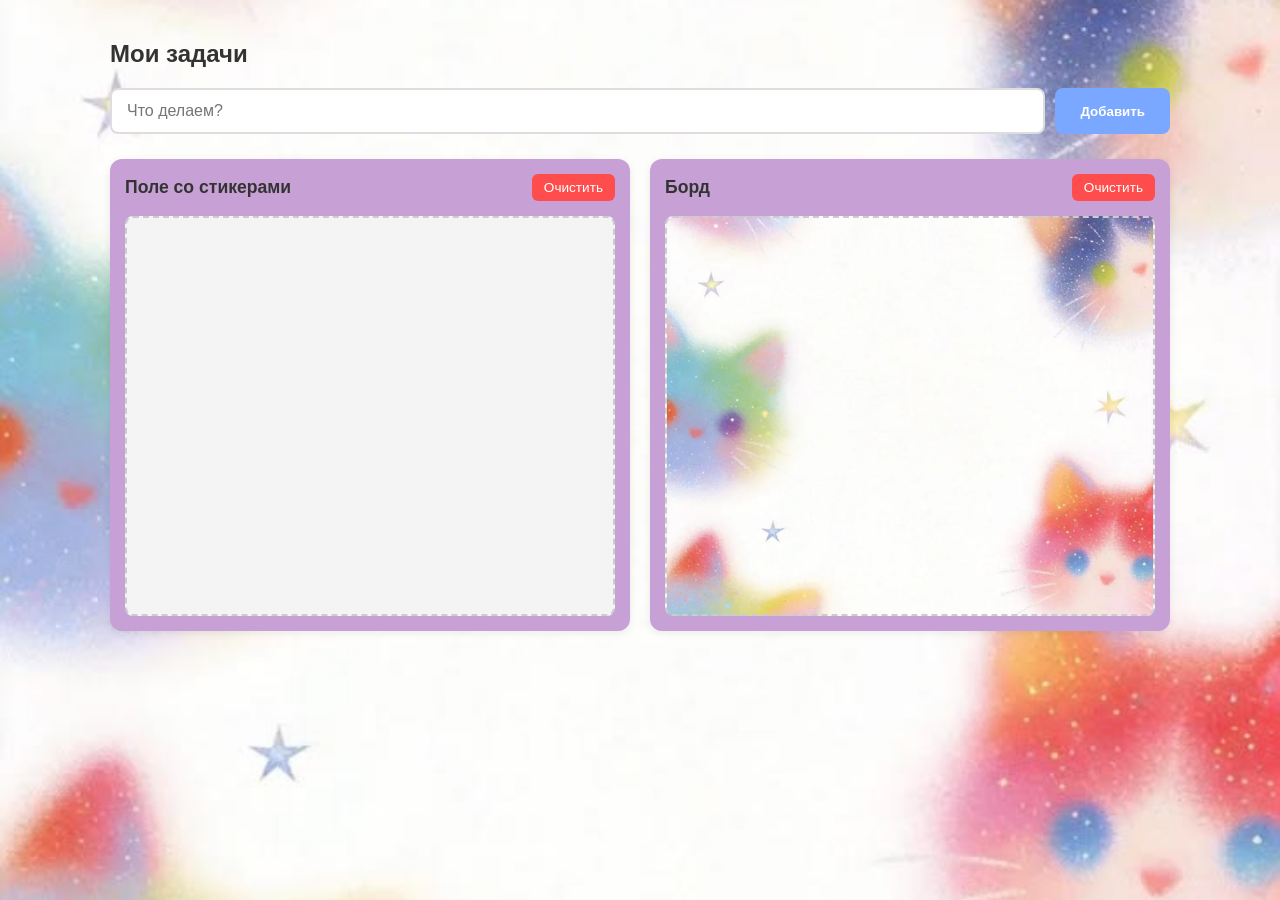
<file: index.html>
<!DOCTYPE html>
<html lang="ru">
<head>
    <meta charset="UTF-8">
    <title>Стикерборд</title>
    <link rel="stylesheet" href="style.css">
</head>
<body>
    <h2>Мои задачи</h2>

    <!-- Управление -->
    <div class="controls">
        <input type="text" id="taskInput" placeholder="Что делаем?">
        <button id="addBtn">Добавить</button>
    </div>

    <!-- Два поля -->
    <div class="board-wrapper">

        <!-- Поле со стикерами (откуда тащим) -->
        <div class="panel">
            <div class="panel-header">
                <h3>Поле со стикерами</h3>
                <button class="clear-btn" data-clear="stickerField">Очистить</button>
            </div>
            <div class="drop-zone" id="stickerField"></div>
        </div>

        <!-- Борд (куда тащим) -->
        <div class="panel">
            <div class="panel-header">
                <h3>Борд</h3>
                <button class="clear-btn" data-clear="boardField">Очистить</button>
            </div>
            <div class="drop-zone board" id="boardField"></div>
        </div>

    </div>

    <script src="script.js"></script>
</body>
</html>
</file>
<file: style.css>
/* ===== ОБЩЕЕ ===== */
* {
    margin: 0;
    padding: 0;
    box-sizing: border-box;
}

body {
    font-family: sans-serif;
    max-width: 1100px;
    margin: 20px auto;
    padding: 20px;

    /* === ФОН ВСЕГО САЙТА === */
    background-image: url('images/фон.jpg');  /* путь к фону */
    background-size: cover;          /* растянуть на весь экран */
    background-position: center;     /* центрировать */
    background-attachment: fixed;    /* фон не прокручивается */
    background-repeat: no-repeat;    /* не повторять */

}

h2 {
    margin-bottom: 20px;
    color: #333;
}

/* ===== УПРАВЛЕНИЕ ===== */
.controls {
    display: flex;
    gap: 10px;
    margin-bottom: 25px;
}

.controls input {
    flex: 1;
    padding: 12px 15px;
    border: 2px solid #ddd;
    border-radius: 8px;
    font-size: 1rem;
}

.controls input:focus {
    outline: none;
    border-color: #7aa7ff;
}

.controls button {
    padding: 12px 25px;
    background: #7aa7ff;
    color: white;
    border: none;
    border-radius: 8px;
    font-weight: bold;
    cursor: pointer;
    transition: background 0.2s;
}

.controls button:hover {
    background: #5588dd;
}

/* ===== ДВА ПОЛЯ РЯДОМ ===== */
.board-wrapper {
    display: flex;
    gap: 20px;
    align-items: flex-start;
}

.panel {
    flex: 1;
    background: rgb(199, 161, 213);
    border-radius: 12px;
    padding: 15px;
    box-shadow: 0 2px 8px rgba(0, 0, 0, 0.08);
}

.panel-header {
    display: flex;
    justify-content: space-between;
    align-items: center;
    margin-bottom: 15px;
}

.panel-header h3 {
    font-size: 1.1rem;
    color: #333;
}

.clear-btn {
    background: #ff4d4d;
    color: white;
    border: none;
    padding: 6px 12px;
    border-radius: 6px;
    font-size: 0.85rem;
    cursor: pointer;
    transition: background 0.2s;
}

.clear-btn:hover {
    background: #cc0000;
}

/* ===== ЗОНЫ ДЛЯ СТИКЕРОВ ===== */
.drop-zone {
    min-height: 400px;
    background: #f4f4f4;
    border: 2px dashed #ccc;
    border-radius: 8px;
    padding: 15px;
    position: relative;   /* стикеры позиционируются absolute */
    overflow: hidden;     /* чтобы стикеры не вылезали */
}

/* Борд - фон*/
.drop-zone.board {
    background-image: url('images/фон.jpg');  /* путь к фону */
    background-size: cover;          /* растянуть на весь экран */
    background-position: center;     /* центрировать */
    background-repeat: no-repeat;    /* не повторять */
}

/* Подсветка, когда тащат стикер над зоной */
.drop-zone.drag-over {
    background: #b96cc8;
    border-color: #7aa7ff;
}

.drop-zone.board.drag-over {
    background: #b96cc8;
    border-color: #7aa7ff;
}

/* ===== СТИКЕРЫ ===== */
.sticker {
    position: absolute;      /* свободное позиционирование */
    width: 140px;
    min-height: 100px;
    padding: 12px;
    background: #fff9a0;     /* жёлтый стикер */
    box-shadow: 2px 3px 8px rgba(0, 0, 0, 0.15);
    border-radius: 4px;
    cursor: grab;
    display: flex;
    flex-direction: column;
    justify-content: space-between;
    font-size: 0.9rem;
    word-break: break-word;
    transition: transform 0.15s, box-shadow 0.15s;
    user-select: none;
    z-index: 1;
}

/* Разные цвета стикеров (по желанию) */
.sticker:nth-child(3n)   { background: #a0e7ff; }   
.sticker:nth-child(3n+1) { background: #ffb3ba; }   
.sticker:nth-child(3n+2) { background: #c3baff; }   

.sticker:hover {
    transform: scale(1.03) rotate(-1deg);
    box-shadow: 3px 5px 12px rgba(0, 0, 0, 0.2);
}

.sticker:active {
    cursor: grabbing;
}

/* Стикер, который тащат */
.sticker.dragging {
    opacity: 0.5;
    transform: scale(1.05) rotate(2deg);
    z-index: 100;
}

.sticker-text {
    flex: 1;
    cursor: pointer;
    line-height: 1.3;
}

/* Зачёркнутый (выполнено) */
.sticker-text.done {
    text-decoration: line-through;
    color: gray;
}

/* Кнопка удаления стикера */
.sticker-delete {
    align-self: flex-end;
    background: #ff4d4d;
    color: white;
    border: none;
    padding: 3px 8px;
    border-radius: 4px;
    font-size: 0.75rem;
    cursor: pointer;
    opacity: 0;
    transition: opacity 0.2s;
}

.sticker:hover .sticker-delete {
    opacity: 1;   /* появляется при наведении */
}

.sticker-delete:hover {
    background: #cc0000;
}

/* ===== АДАПТИВНОСТЬ ===== */
@media (max-width: 768px) {
    .board-wrapper {
        flex-direction: column;
    }

    .drop-zone {
        min-height: 300px;
    }

    .sticker {
        width: 120px;
        min-height: 80px;
        font-size: 0.8rem;
    }
}
</file>
